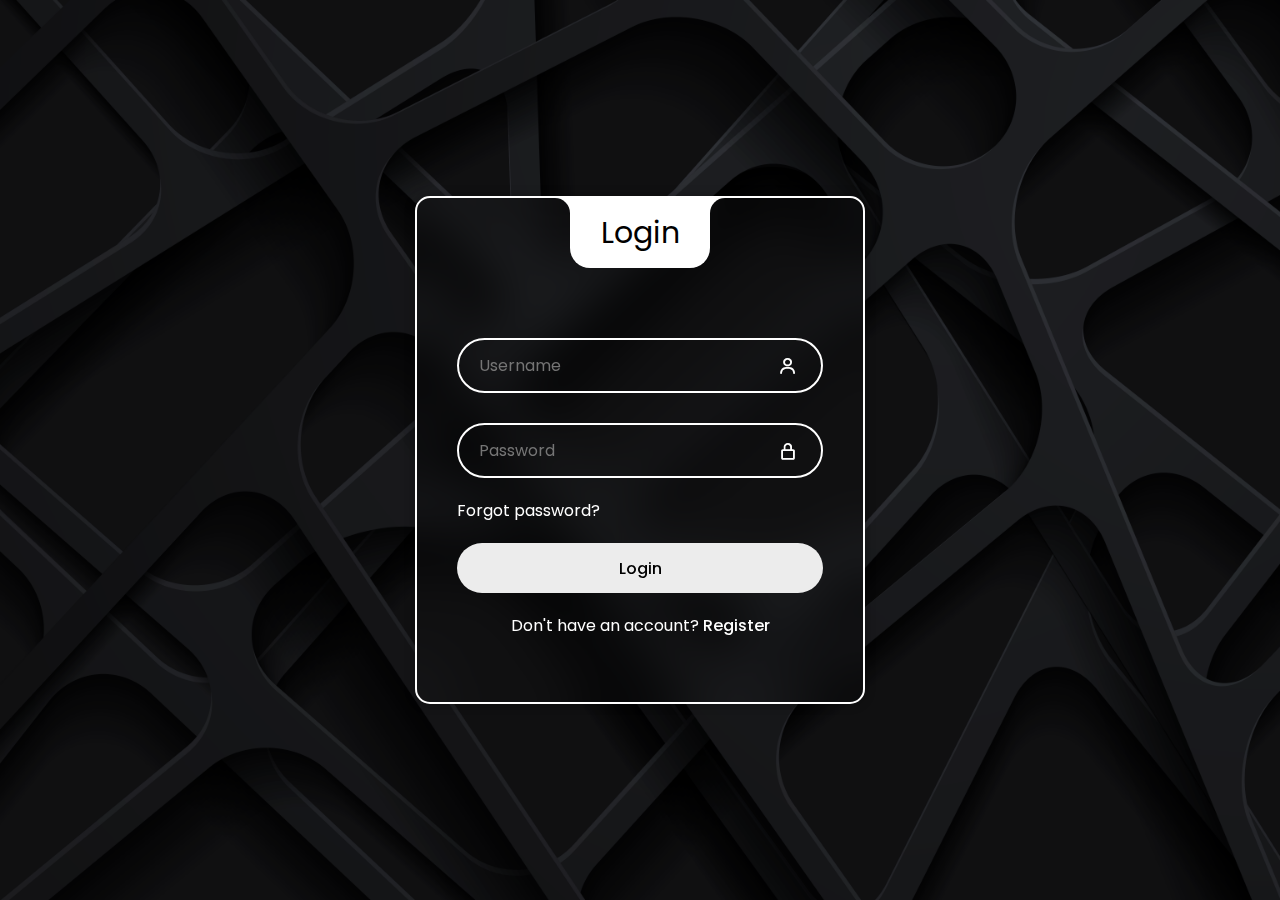
<file: Code/login.html>
<!DOCTYPE html>
<html lang="en" >
<head>
  <meta charset="UTF-8">
  <title>Login Page</title>
  <link rel='stylesheet' href='https://unpkg.com/boxicons@2.1.4/css/boxicons.min.css'>
<link rel='stylesheet' href='https://fonts.googleapis.com/css2?family=Poppins&amp;display=swap'><link rel="stylesheet" href="login.css">

</head>
<body>
<div class="wrapper">
  <div class="login_box">
    <div class="login-header">
      <span>Login</span>
    </div>

    <div class="input_box">
        <input type="text" placeholder="Username" id="user" class="input-field" required>
        <i class="bx bx-user icon"></i>
      </div>
  
      <div class="input_box">
        <input type="password" placeholder="Password" id="pass" class="input-field" required>
        <i class="bx bx-lock-alt icon"></i>
      </div>
  
      <div class="forgot">
        <a href="#">Forgot password?</a>
      </div>
  
      <div class="input_box">
        <input type="submit" class="input-submit" value="Login" onclick="validateForm()">
      </div>
  
      <div class="register">
        <span>Don't have an account? <a href="#">Register</a></span>
      </div>
    </div>
  </div>
  </div>
</div>
<script src="loginform.js"></script>
</body>
</html>
</file>
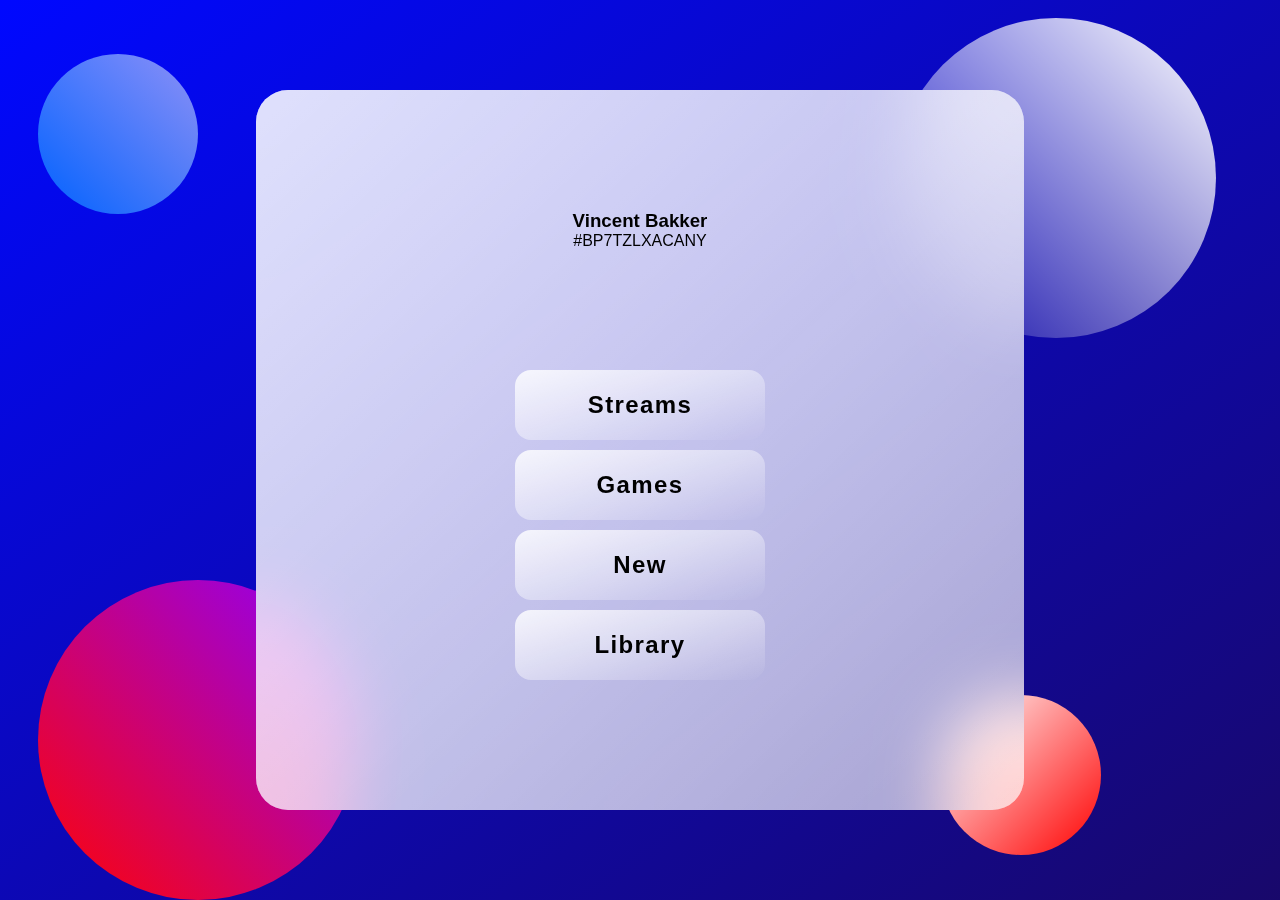
<file: Code/stream.html>
<!DOCTYPE html>
<html lang="en">
<head>
    <meta charset="UTF-8">
    <meta name="viewport" content="width=device-width, initial-scale=1, maximum-scale=1, minimum-scale=1" />
    <title>Home</title>
    <link rel="stylesheet" href="https://cdnjs.cloudflare.com/ajax/libs/font-awesome/4.7.0/css/font-awesome.min.css">
    <link rel="preconnect" href="https://fonts.gstatic.com">
    <link
      href="https://fonts.googleapis.com/css2?family=Poppins:wght@400;500;700&display=swap"
      rel="stylesheet">
    <link rel="stylesheet" href="./stream.css">
</head>
<body>
    <main>
        <section class="glass">
          <div class="dashboard">
            <div class="user">
              <!-- <img src="#" alt=""> -->
              <h3>Vincent Bakker</h3>
              <div id="userid">
                <span></span>
                <script>
                  const userid_el = document.querySelector('#userid span');
                  const length = 12;
                  const chars = "1234567890ABCDEFGHIJKLMNOPQRSTUVWXYZ";
              
                  function generateUserID() {
                    let userid = "#";
                    for (let i = 0; i < length; i++) {
                      let rand = Math.floor(Math.random() * chars.length);
                      userid += chars.substring(rand, rand + 1);
                    }
                    return userid;
                  }

                  userid_el.textContent = generateUserID();
                </script>
              </div>
            </div>
            <div class="links">
              <div class="streams">
              <a href="stream.html" class="button"><h2>Streams</h2>
                </a>
             </div>
             <div class="gamelink">
                <a href="index.html" class="button"><h2>Games</h2>
              </a>
             </div>
             <div class="new">
             <a href="#" class="button">
              <h2>New</h2>
             </a>
            </div>
              <div class="library">
              <a href="#" class="button"><h2>Library</h2>
              </a>
            </div>
            </div>
           
          </div>
          <div class="streamcards">
            <div class="stream1"></div>
            <div class="stream2"></div>
            <div class="stream3"></div>

          </div>
        </section>
      </main>
        <div class="circle1"></div>
        <div class="circle2"></div>
        <div class="circle3"></div>
        <div class="circle4"></div>
        <script src="script.js"></script>
</body>
</html>
</file>
<file: Code/login.css>
* {
    margin: 0;
    padding: 0;
    box-sizing: border-box;
    font-family: "Poppins", sans-serif;
  }
  
  *::selection {
    background: #000000;
    color: #ffffff;
  }
  *::-moz-selection {
    background: #000000;
    color: #ffffff;
  }
  *::-webkit-selection {
    background: #000000;
    color: #ffffff;
  }
  



  :root {
    --primary-color: #ffffff;
    --second-color: #ffffff;
    --black-color: #000000;
  }
  
  body {
    background-image: url("background.png");
    background-position: center;
    background-size: cover;
    background-repeat: no-repeat;
    background-attachment: fixed;
  }
  
  a {
    text-decoration: none;
    color: var(--second-color);
  }
  
  a:hover {
    text-decoration: underline;
  }
  
  .wrapper {
    width: 100%;
    display: flex;
    justify-content: center;
    align-items: center;
    min-height: 100vh;
    background-color: rgba(0, 0, 0, 0.2);
  }
  
  .login_box {
    position: relative;
    width: 450px;
    backdrop-filter: blur(25px);
    border: 2px solid var(--primary-color);
    border-radius: 15px;
    padding: 7.5em 2.5em 4em 2.5em;
    color: var(--second-color);
    box-shadow: 0px 0px 10px 2px rgba(0, 0, 0, 0.2);
  }
  
  .login-header {
    position: absolute;
    top: 0;
    left: 50%;
    transform: translateX(-50%);
    display: flex;
    align-items: center;
    justify-content: center;
    background-color: var(--primary-color);
    width: 140px;
    height: 70px;
    border-radius: 0 0 20px 20px;
  }
  
  .login-header span {
    font-size: 30px;
    color: var(--black-color);
  }
  
  .login-header::before {
    content: "";
    position: absolute;
    top: 0;
    left: -30px;
    width: 30px;
    height: 30px;
    border-top-right-radius: 50%;
    background: transparent;
    box-shadow: 15px 0 0 0 var(--primary-color);
  }
  
  .login-header::after {
    content: "";
    position: absolute;
    top: 0;
    right: -30px;
    width: 30px;
    height: 30px;
    border-top-left-radius: 50%;
    background: transparent;
    box-shadow: -15px 0 0 0 var(--primary-color);
  }
  
  .input_box {
    position: relative;
    display: flex;
    flex-direction: column;
    margin: 20px 0;
  }
  
  .input-field {
    width: 100%;
    height: 55px;
    font-size: 16px;
    background: transparent;
    padding-inline: 20px 50px;
    border: 2px solid var(--primary-color);
    border-radius: 30px;
    outline: none;
    color: #ffffff;
  }
  
  #user {
    margin-bottom: 10px;
  }
  

  .icon {
    position: absolute;
    top: 18px;
    right: 25px;
    font-size: 20px;
  }
  
  .remember-forgot {
    display: flex;
    justify-content: space-between;
    font-size: 15px;
  }
  
  .input-submit {
    width: 100%;
    height: 50px;
    background: #ececec;
    font-size: 16px;
    font-weight: 500;
    border: none;
    border-radius: 30px;
    cursor: pointer;
    transition: 0.8s;
  }
  
  .input-submit:hover {
    background-color: #000000;
    color: #ffffff;
    transform: scale(1.03);
    letter-spacing: 1.5px;
    box-shadow: 2px 1px 5px rgb(255, 255, 255);
    border: 1px solid white;

  }
  
  .register {
    text-align: center;
  }
  
  .register a {
    font-weight: 500;
  }
  
  @media only screen and (max-width: 564px) {
    .wrapper {
      padding: 20px;
    }
  
    .login_box {
      padding: 7.5em 1.5em 4em 1.5em;
    }
  }
</file>
<file: Code/stream.css>
* {
    margin: 0;
    padding: 0;
    box-sizing: border-box;
    font-family: Arial, Helvetica, sans-serif;
    text-decoration: none;
    
}

*::selection {
  background: #000000;
  color: #ffffff;
}
*::-moz-selection {
  background: #000000;
  color: #ffffff;
}
*::-webkit-selection {
  background: #000000;
  color: #ffffff;
}


main {
    min-height: 100vh;
    background: linear-gradient(to right bottom, #0008ff, #110066f7);
    display: flex;
    align-items: center;
    justify-content: center;

}

.glass {
    background: white;
    min-height: 80vh;
    
    width: 60%;
    background: linear-gradient(
      to right bottom,
      rgba(255, 255, 255, 0.584),
      rgba(255, 255, 255, 0.457)
    );
    border-radius: 2rem;
    z-index: 2;
    backdrop-filter: blur(2rem);
    display: flex;
  }

.circle1,
 .circle2 {
  background: white;
  background: linear-gradient(
    to left bottom,
    rgb(255, 255, 255),
    rgba(0, 238, 255, 0)
  );
  height: 20rem;
  width: 20rem;
  position: absolute;
  border-radius: 50%;
}

.circle3,
   .circle4 {
        background: white;
        background: linear-gradient(
         to right bottom,
    rgb(255, 255, 255),
    rgba(0, 238, 255, 0)
  );
        height: 10rem;
        width: 10rem;
        position: absolute;
        border-radius: 50%;
    }

.circle1 {
  top: 2%;
  right: 5%;
}
.circle2 {
  bottom: 0%;
  left: 3%;
  background: linear-gradient(
    to left bottom,
    rgb(140, 0, 255),
    rgb(255, 3, 3)
);
}
.circle3 {
    bottom: 5%;
    right: 14%;
    background-color: red;
}
.circle4 {
  top: 6%;
  left: 3%;
  background: linear-gradient(
    to left bottom,
rgba(255, 255, 255, 0.548),
rgb(0, 98, 255)
);
}

.dashboard {
  flex: 1;
  display: flex;
  flex-direction: column;
  align-items: center;
  justify-content: space-evenly;
  text-align: center;
  background: linear-gradient(
    to right bottom,
    rgba(255, 255, 255, 0.7),
    rgba(255, 255, 255, 0.3)
  );
  border-radius: 2rem;
}

.button {
  color: #000000;
  letter-spacing: 1.4px;
  display: flex;
  justify-content: center;
  align-items: center;
  background: linear-gradient(
    to right bottom,
    rgba(255, 255, 255, 0.838),
    rgba(255, 255, 255, 0)
  );
  border-radius: 1rem;
  width: 250px;
  height: 70px;
  margin-bottom: 10px;
  transition: 0.3s ease;
}

.button:hover {
  transform: scale(1.10);
  color: #000000;
  letter-spacing: 1.4px;
  display: flex;
  justify-content: center;
  align-items: center;
  background: linear-gradient(
    to right bottom,
    rgba(255, 255, 255, 0.838),
    rgba(255, 255, 255, 0.132)
  );
  border-radius: 1rem;
  width: 250px;
  height: 70px;
  margin-bottom: 10px;
  border: 1px solid #000000;  
}

.games {
  flex: 2;
}

.btn {
  display: flex;
  justify-content: center;
  align-items: center;
  letter-spacing: 2px;
  background: linear-gradient(to right bottom, #7e0000, #840000f7);
  border: 2.5px solid rgb(0, 0, 0);
  border-radius: 55px 200px  158px 150px;
  width: 250px;
  height: 80px;
  cursor: pointer;
  margin-bottom: 15px;
  transition: 0.3s ease;
  color: white;
  font-weight: 600;
  
}

.btn:hover {
  display: flex;
  justify-items: center;
  transform: translateX(15px);
  transform: translateZ(15px);
  align-items: center;
  letter-spacing: 4px;
  border-radius: 55px 200px  158px 150px;
  border: 4.5px solid rgb(255, 255, 255);
  background: linear-gradient(to right bottom, #840000f7, #940000);
  color: rgb(255, 255, 255);
 
}

/* GAMES */

.cards {
  margin-top: 27%;
}

.card1 {
  display: flex;
  margin-top: 5rem;
  background: linear-gradient(
    to right bottom,
    rgb(255, 255, 255),
    rgba(255, 255, 255, 0.689)
  );
  width: 550px;
  height: 102px;
  align-items: center;
  justify-content: center;
  transition: 0.3s ease;
  border-radius: 1rem;
  margin-left: 2rem;
}

.card2 {
  display: flex;
  margin-top: 2rem;
  background: linear-gradient(
    to right bottom,
    rgb(255, 255, 255),
    rgba(255, 255, 255, 0.689)
  );
  width: 550px;
  height: 102px;
  align-items: center;
  justify-content: center;
  transition: 0.3s ease;
  border-radius: 1rem;
  margin-left: 2rem;
}

.card3 {
  display: flex;
  margin-top: 2rem;
  background: linear-gradient(
    to right bottom,
    rgb(255, 255, 255),
    rgba(255, 255, 255, 0.689)
  );
  width: 550px;
  height: 102px;
  align-items: center;
  justify-content: center;
  transition: 0.3s ease;
  border-radius: 1rem;
  margin-left: 2rem;
}

.percentage {
  display: flex;
  justify-items: center;
  align-items: center;
  margin-left: 15rem;
}

.card1:hover {
  transform: scale(1.07);
  display: flex;
  justify-items: center;
  align-items: center;
  color: black;
}
.card2:hover {
  transform: scale(1.07);
  display: flex;
  justify-items: center;
  align-items: center;
  color: black;
}
.card3:hover {
  transform: scale(1.07);
  display: flex;
  justify-items: center;
  align-items: center;
  color: black;
}

.status {
  display: flex;
  justify-content: center;
  align-items: center;
  position: absolute;
  left: 480px;
  top: 80px;

}
form.example input[type=text] {
  padding: 10px 29px;
  font-size: 17px;
  border: 2px solid rgb(255, 255, 255);
  background-color: black;
  border-radius: 3rem;
  float: left;
  width: 100%;
  background: #ffffff;
}

form.example button {
  position: absolute;
  width: 3%;
  height: 5%;
  font-size: small;
  background: #ffffff;
  color: rgb(0, 0, 0);
  font-size: 17px;
  border: 1px solid rgb(255, 255, 255);
  border-radius: 50%;
  cursor: pointer;
  transition: 0.7s ease;
  right: 13.0%;
  top: 22%;

}

form.example button:hover {
  
  transform: scale(1.23);
  color: rgb(0, 0, 0);
}

/* Clear floats */
form.example::after {
  content: "";
  clear: both;
  display: table;
}
</file>
